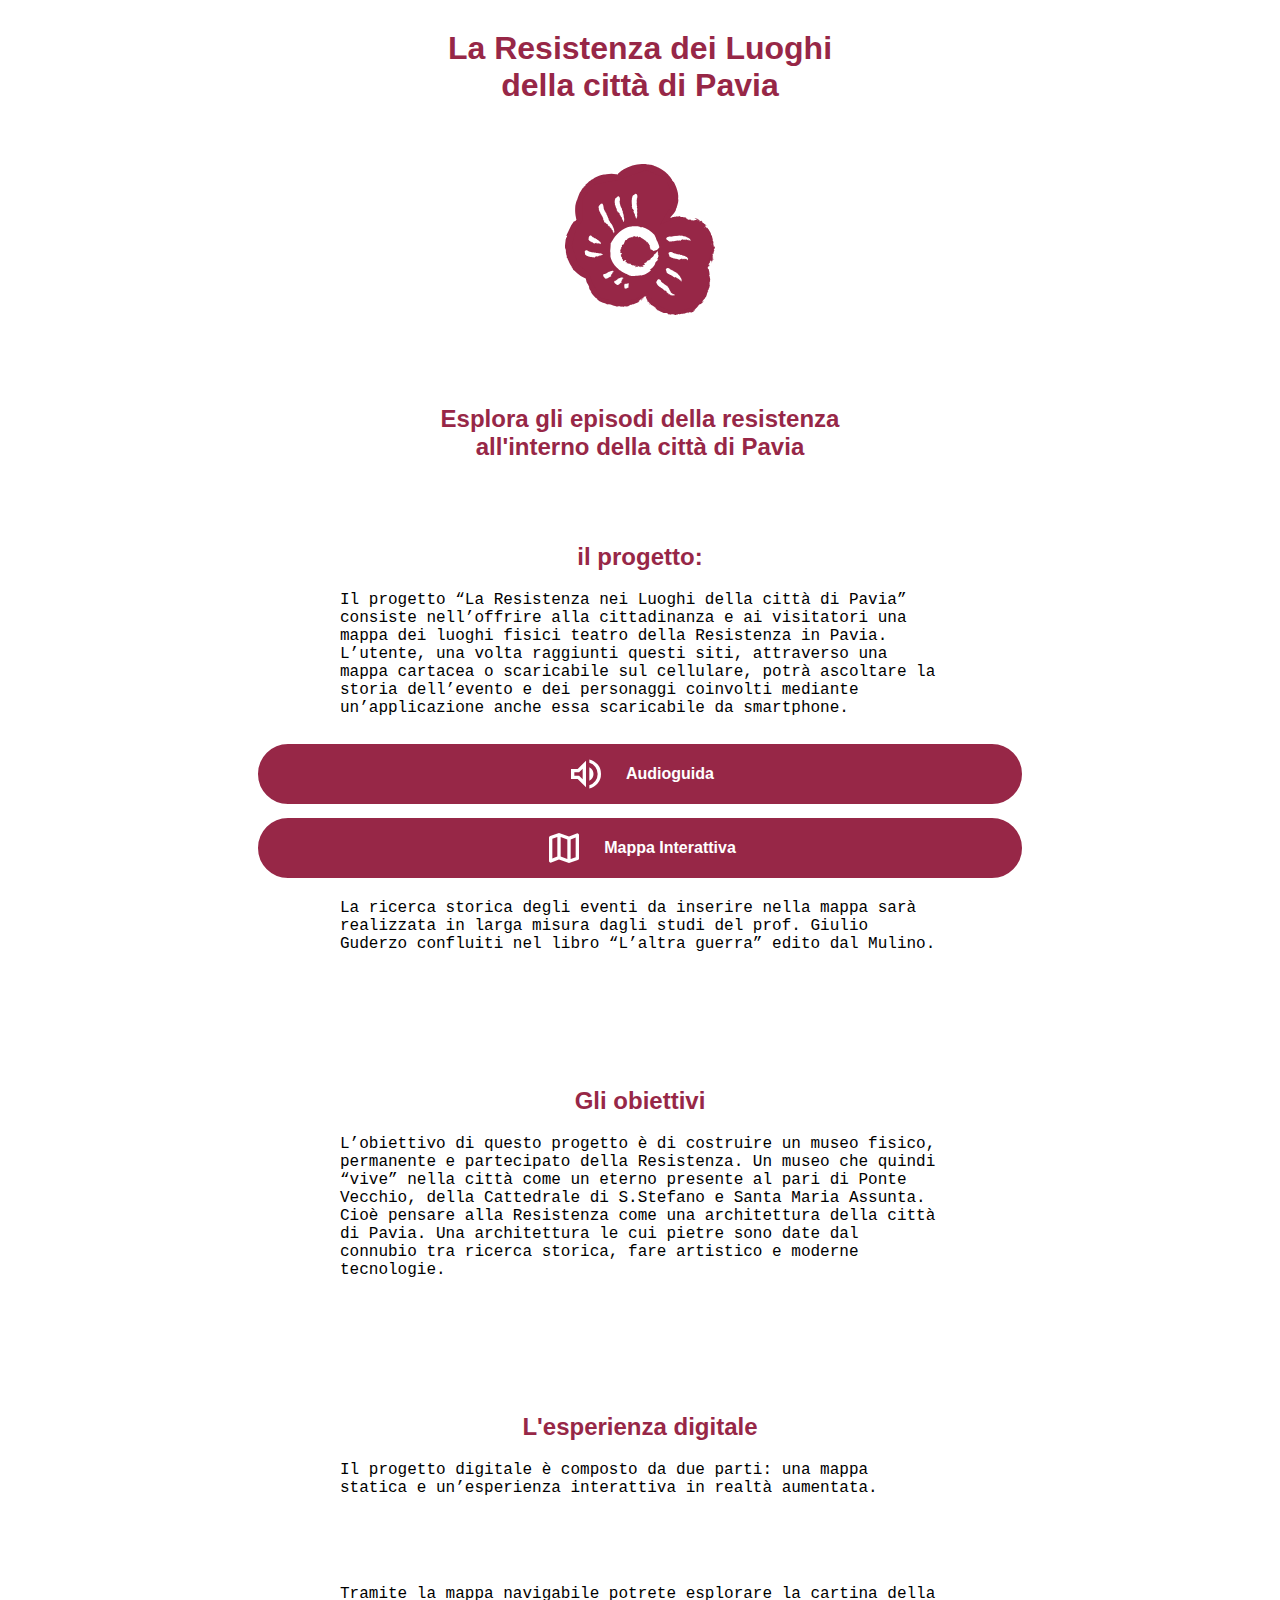
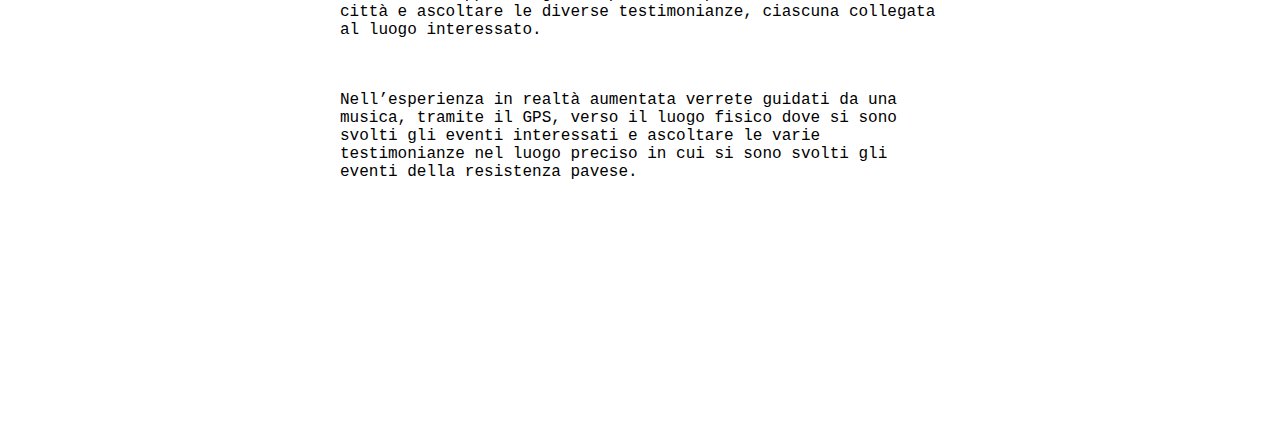
<file: Index.html>
<!DOCTYPE html>
<html lang="en">
<head>
    <meta charset="UTF-8">
    <meta name="viewport" content="width=device-width, initial-scale=1.0">
    <link rel="stylesheet" href="style.css">

    <title>Document</title>
</head>
<body style="display: flex;
    flex-direction: column; height: 100vh; align-items: center;
    gap:30px">


    <h1 style="flex-grow: 1;">La Resistenza dei Luoghi<br> della città di Pavia</h1>



    <img style="width:60vw; max-width: 150px;"src="./src/imgs/flower.svg" alt="">

    <div id="textContainer" style="
            width:80%; max-width: 600px;
             padding-top: 50px;
            font-size: 1rem;
            font-family: monospace;
            flex-grow: 1;
            display: flex;
            flex-direction: column;
            gap:20px; align-items: center;
            padding-bottom: 200px;

        ">

        <h2>Esplora gli episodi della resistenza all'interno della città di Pavia</h2>
    
        <p><h2>il progetto:</h2> 
            Il progetto “La Resistenza nei Luoghi della città di Pavia” consiste nell’offrire alla cittadinanza e ai visitatori una mappa dei luoghi fisici teatro della Resistenza in Pavia.  L’utente, una volta raggiunti questi siti, attraverso una mappa cartacea o scaricabile sul cellulare, potrà ascoltare la storia dell’evento e dei personaggi coinvolti mediante un’applicazione anche essa scaricabile da smartphone. 
        </p>


        <p><h2>La ricerca storica</h2> 
            La ricerca storica degli eventi da inserire nella mappa sarà realizzata in larga misura dagli studi del prof. Giulio Guderzo confluiti nel libro “L’altra guerra” edito dal Mulino.

        </p>


        <p><h2>Gli obiettivi</h2>
            L’obiettivo di questo progetto è di costruire un museo fisico, permanente e partecipato della Resistenza. Un museo che quindi “vive” nella città come un eterno presente al pari di Ponte Vecchio, della Cattedrale di S.Stefano e Santa Maria Assunta. Cioè pensare alla Resistenza come una architettura della città di Pavia. Una architettura le cui pietre sono date dal connubio tra ricerca storica, fare artistico e moderne tecnologie. 
            </p>
        
        
        <p><h2>L'esperienza digitale</h2>
            Il progetto digitale è composto da due parti: una mappa statica e un’esperienza interattiva in realtà aumentata.
        </p>
    
        <p>
            Tramite la mappa navigabile potrete esplorare la cartina della città e ascoltare le diverse testimonianze, ciascuna collegata al luogo interessato.
        </p>


           
        <p>
            Nell’esperienza in realtà aumentata verrete guidati da una musica, tramite il GPS, verso il luogo fisico dove si sono svolti gli eventi interessati e ascoltare le varie testimonianze nel luogo preciso in cui si sono svolti gli eventi della resistenza pavese.
        </p>


    </div>
    
    <div id="buttonContainer" 
    style="position: fixed; top:100% ; transform:translate(0,-100%);
     background-color:white; width:100%;
     display: flex; flex-direction: column; align-items: center;
     padding-top: 20px; padding-bottom: 20px;gap:10px">

        <button id="map" class="button1" onclick="window.open('ARexp2.html', '_blank')"
            style="width:60vw">
            <img src="./src/imgs/audio.svg" alt="">Audioguida    
        </button>


        <button id="map" class="button1" onclick="window.open('map.html', '_blank')"
            style="width:60vw">
            <img src="./src/imgs/map-icon.svg" alt="">Mappa Interattiva     
        </button>
    
    </div>
    
    
</body>
</html>
</file>
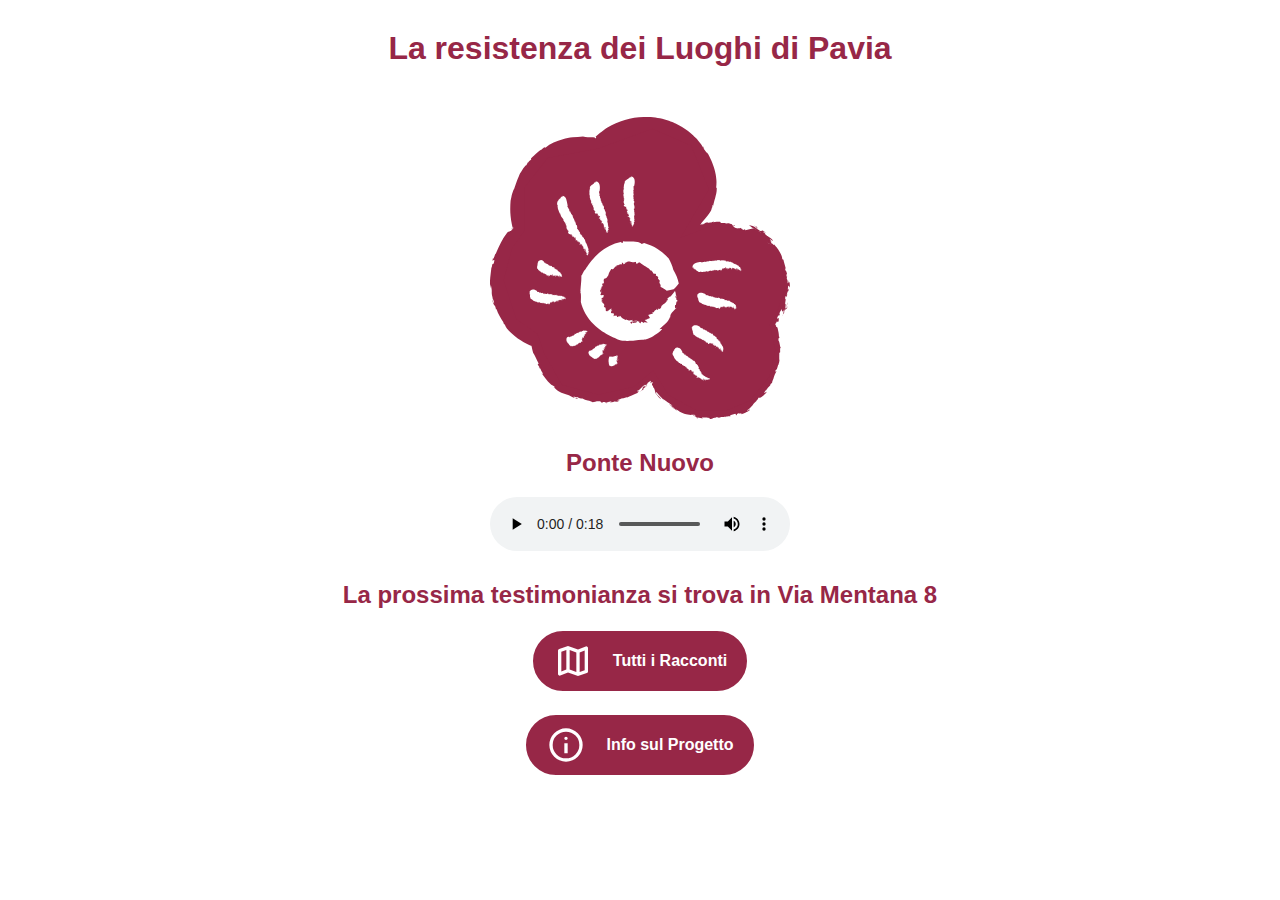
<file: racconto1.html>
<!DOCTYPE html>
<html lang="en">
<head>
    <meta charset="UTF-8">
    <meta name="viewport" content="width=device-width, initial-scale=1.0">
    <title>Document</title>
    <link rel="stylesheet" href="style.css">
</head>
<body style="display: flex; flex-direction: column; align-items: center; gap:20px;">
    <h1 style="text-align: center; font-family: sans-serif;">La resistenza dei Luoghi di Pavia</h1>


        <img style="width:60vw; max-width: 300px;"src="./src/imgs/flower.svg" alt="">

        
        <h2>Ponte Nuovo</h2>

        <audio controls src="./src/sounds/livio.mp3"></audio>



    
        <h2>La prossima testimonianza si trova in Via Mentana 8</h2>

    <button id="map" class="button1" onclick="window.open('map.html', '_blank')">
        <img src="./src/imgs/map-icon.svg" alt=""> Tutti i Racconti     
    </button>


    <button id="map" class="button1" onclick="window.open('index.html', '_blank')">
        <img src="./src/imgs/info-icon.svg" alt=""> Info sul Progetto     
    </button>
    
</body>
</html>
</file>
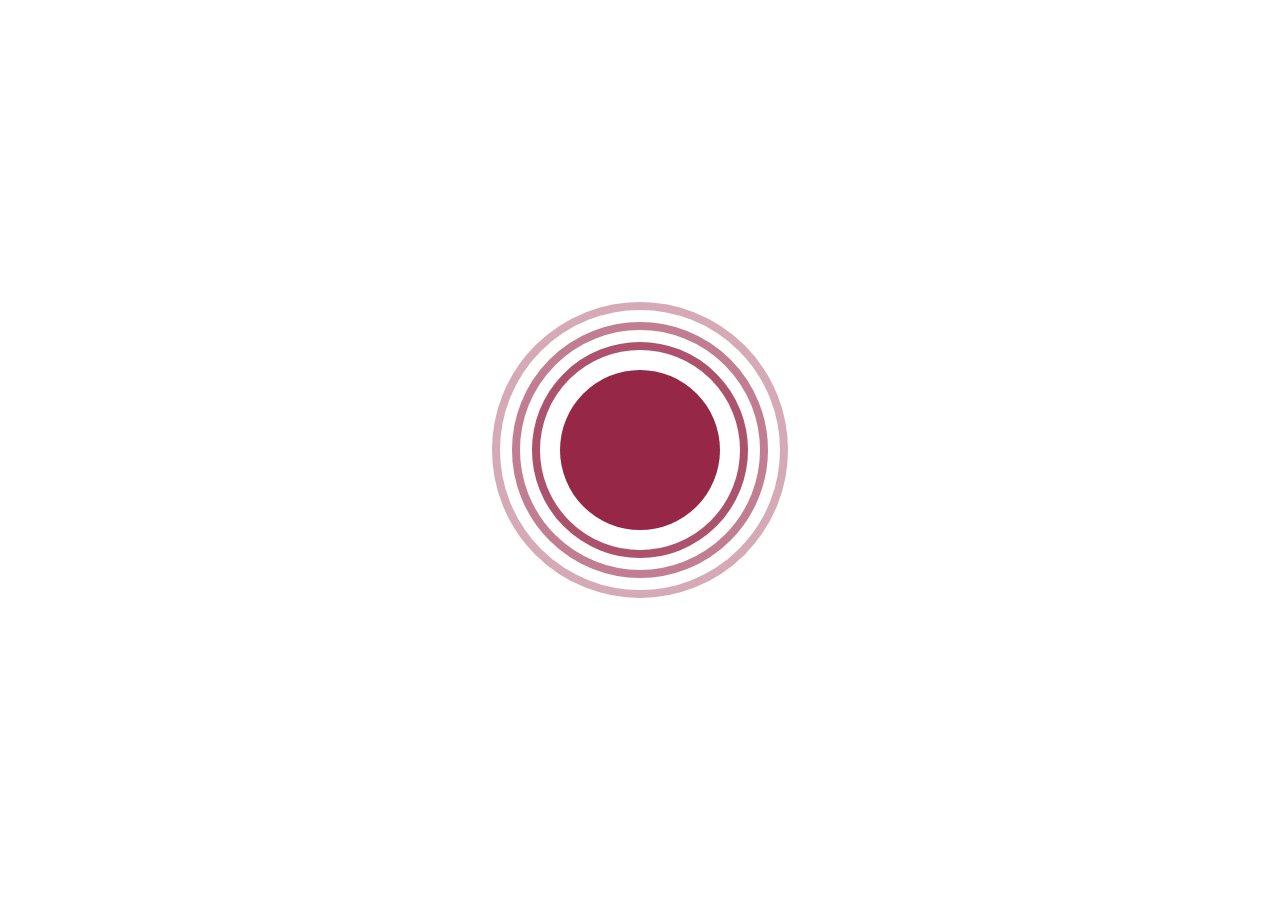
<file: spinner.html>
<!DOCTYPE html>
<html lang="en">
<head>
    <meta charset="UTF-8">
    <meta name="viewport" content="width=device-width, initial-scale=1.0">
    <link rel="stylesheet" href="style.css">
    <title>Document</title>
</head>
<body>

    <div id="spinner">
        <div id="mainCircle"></div>
        <div id="extCircle1"></div>
        <div id="extCircle2"></div>
        <div id="extCircle3"></div>
    </div>
</body>
</html>
</file>
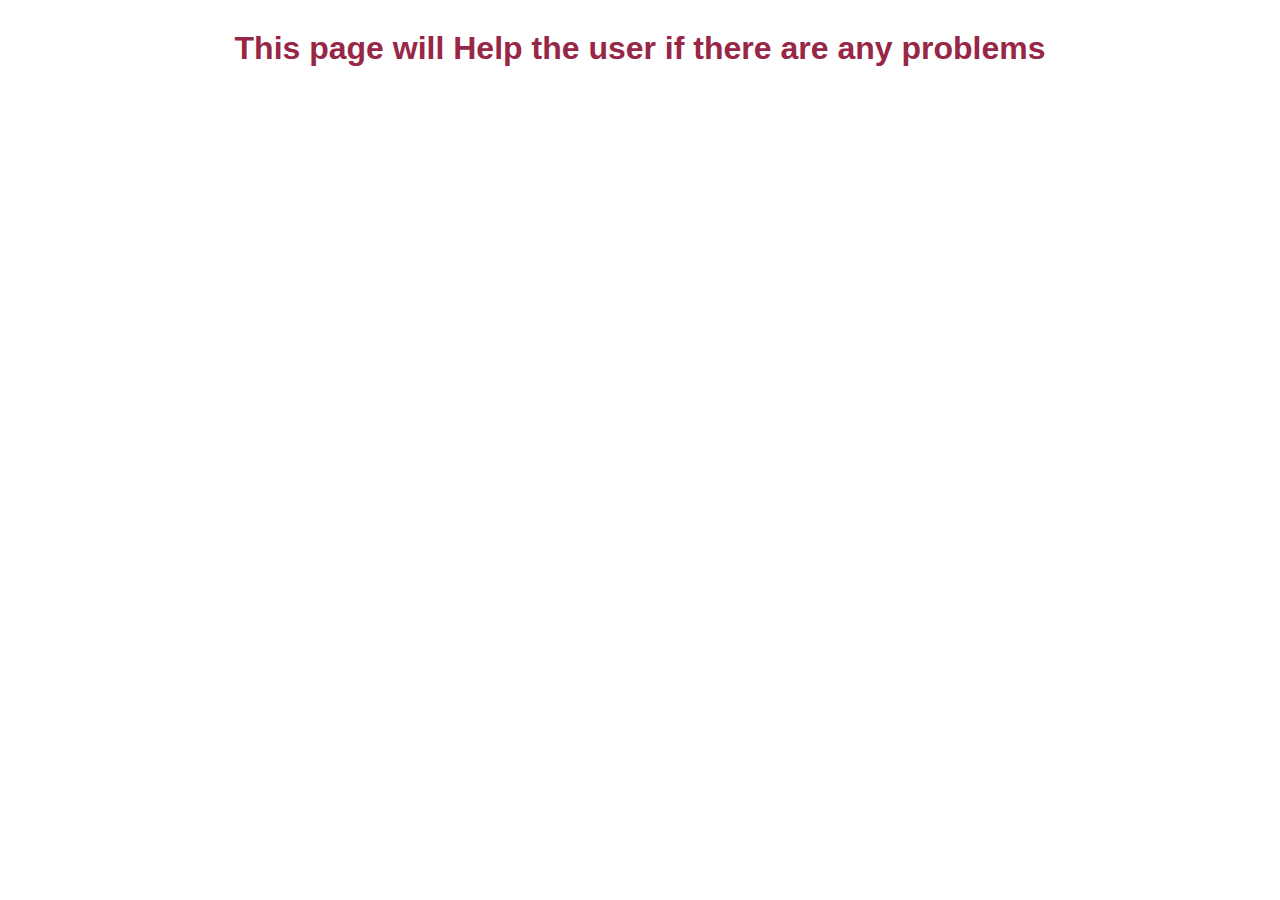
<file: trouble.html>
<!DOCTYPE html>
<html lang="en">
<head>
    <meta charset="UTF-8">
    <meta name="viewport" content="width=device-width, initial-scale=1.0">
    <link rel="stylesheet" href="style.css">

    <title>Document</title>
</head>
<body>


    <h1>This page will Help the user if there are any problems</h1>
    
</body>
</html>
</file>
<file: style.css>
body{
    margin: 0;
}
h1{
    font-family: sans-serif;
    text-align: center;
    padding-top: 30px; 
    padding-left: 50px;
    padding-right: 50px;
    font-weight: bold;
    padding-bottom: 30px;
    color: #972747;
    
    margin: 0;

}

h2{
    font-family: sans-serif;
    text-align: center;
    padding-top: 10px; 
    padding-left: 50px;
    padding-right: 50px;
    font-weight: bold;
    color: #972747;
    
    margin: 0;

}

audio::-webkit-media-controls-panel{
}

audio::-webkit-media-controls{
    color: white;
}

#overlay{
    position: absolute; top:0;left: 0;
    z-index: 100;
    display: flex;
    flex-direction: column;
    width: 100vw;
    height: 100vh;
    align-items: center;
    color: white;
    display: flex;
    justify-content: flex-end;

}

.button{
    background-color: #972747;
    border-radius: 500px;
    color: white;
    width: 14vw; height: 14vw;
    border: 0px solid white;
    background-repeat: no-repeat;
    object-fit: fill;
    display: flex;
    align-items: center;
    justify-content: space-around;
    height: 100%;
    padding-top: 5px;
    padding-bottom: 5px;
    gap:10px;
    width: 100%;
    font-weight: bold;
    font-size: 1rem;
    
}

.button2{
    background-color: #972747;
    border-radius: 500px;
    color: white;
    width: 14vw; height: 14vw;
    border: 0px solid white;
    background-repeat: no-repeat;
    object-fit: fill;
    display: flex;
    align-items: center;
    justify-content: space-around;
    height: 100%;
    padding-top: 5px;
    padding-bottom: 5px;
    gap:10px;
    width: 100%;
    font-weight: bold;
    font-size: 1.25rem;
    
}

.button1{
    background-color: #972747;
    border-radius: 500px;
    color: white;
    width: 14vw; height: 14vw;
    border: 0px solid white;
    background-repeat: no-repeat;
    object-fit: fill;
    display: flex;
    align-items: center;
    justify-content: center;
    height: 100%;
    padding-top: 5px;
    padding-bottom: 5px;
    gap:30px;
    width: 100%;
    font-weight: bold;
    font-size: 1rem;
    
}

#map{
    display: flex;
    width:max-content;
    height: max-content;
    padding-left: 20px;
    padding-right: 20px;
    border: 2px solid white;

    padding-top: 10px;
    padding-bottom: 10px;
    gap:20px
}

#map img{
    width:2.5em; height: 2.5em;
}

.button img{
    object-fit: cover;
    width: 7.5vw; height: 7.5vw;
    
}

.icon-text{
    text-align: center;
    font-family: sans-serif;
    padding-top:10px;
    font-weight: 600;
    font-size: 15px;
}

.bottomContainer{
    width: fit-content;
    display: flex;
    align-items: center;
    padding-bottom: 80px;
    gap:10px
}

.interface{
    position: absolute;
    top:50%;left:50%;
    transform: translate(-50%,-50%);
    gap: 20px;
    border-radius: 20px;
    padding: 10PX;
}

#songIndicator{
    display: flex;
    flex-direction: column;
    align-items: center;
    font-size: 25px;
    color:#972747;
    font-family: sans-serif;
    text-align: center;
    font-weight: bold;
}
#dismiss{
    text-decoration: underline;
    font-size: 15px;
}

.interface button{
    background-color: rgba(0,0,0,0);
    color: white;
    font-family: 'Times New Roman', Times, serif;
    border: 0px;
    text-decoration: underline;
    font-size: 20px;
    font-weight: 300;
}

#distanceIndicator{
    text-align: center;
    padding: 20px;
    animation: pulse 2s infinite ease-in-out;
    color: #972747; font-weight: bold;
}

.top-right-Container{
    position: absolute;
    top:0%;left:100%;
    display:flex; flex-direction: column;
    transform: translate(-100%,0%);
    padding-top: 20px;
    padding-right: 20px;
    gap: 10px;
    align-items: center;
    font-family: sans-serif;

}
@keyframes pulse{
    0%{opacity:0;} 
    20%{opacity: 1}
    60%{opacity:1} 
    80%{opacity: 0}
    100%{opacity: 0}
}


#mainCircle{

    position: absolute;
    top:50%; left:50%; transform: translate(-50%,-50%);
    width:160px; height:160px;
    border-radius: 300px;
    background-color: #972747;
}


#extCircle1{

    position: absolute;
    top:50%; left:50%; transform: translate(-50%,-50%);
    width:200px; height:200px;
    border-radius: 300px;
    border: 8px solid #972747;
    opacity: 0.8;

    animation: scale 1s infinite
}

#extCircle2{

    position: absolute;
    top:50%; left:50%; transform: translate(-50%,-50%);
    width:240px; height:240px;
    border-radius: 300px;
    border: 8px solid #972747;
    opacity: 0.6;

    animation: scale 1s infinite
}

#extCircle3{

    position: absolute;
    top:50%; left:50%; transform: translate(-50%,-50%);
    width:280px; height:280px;
    border-radius: 300px;
    border: 8px solid #972747;
    transform-origin: 50%,50%;
    opacity: 0.4;

    animation: scale 1s infinite
}

@keyframes scale {
    from{transform: translate(-50%,-50%) scale(0) ;}
    to{transform: translate(-50%,-50%) scale(1);}
}
</file>
